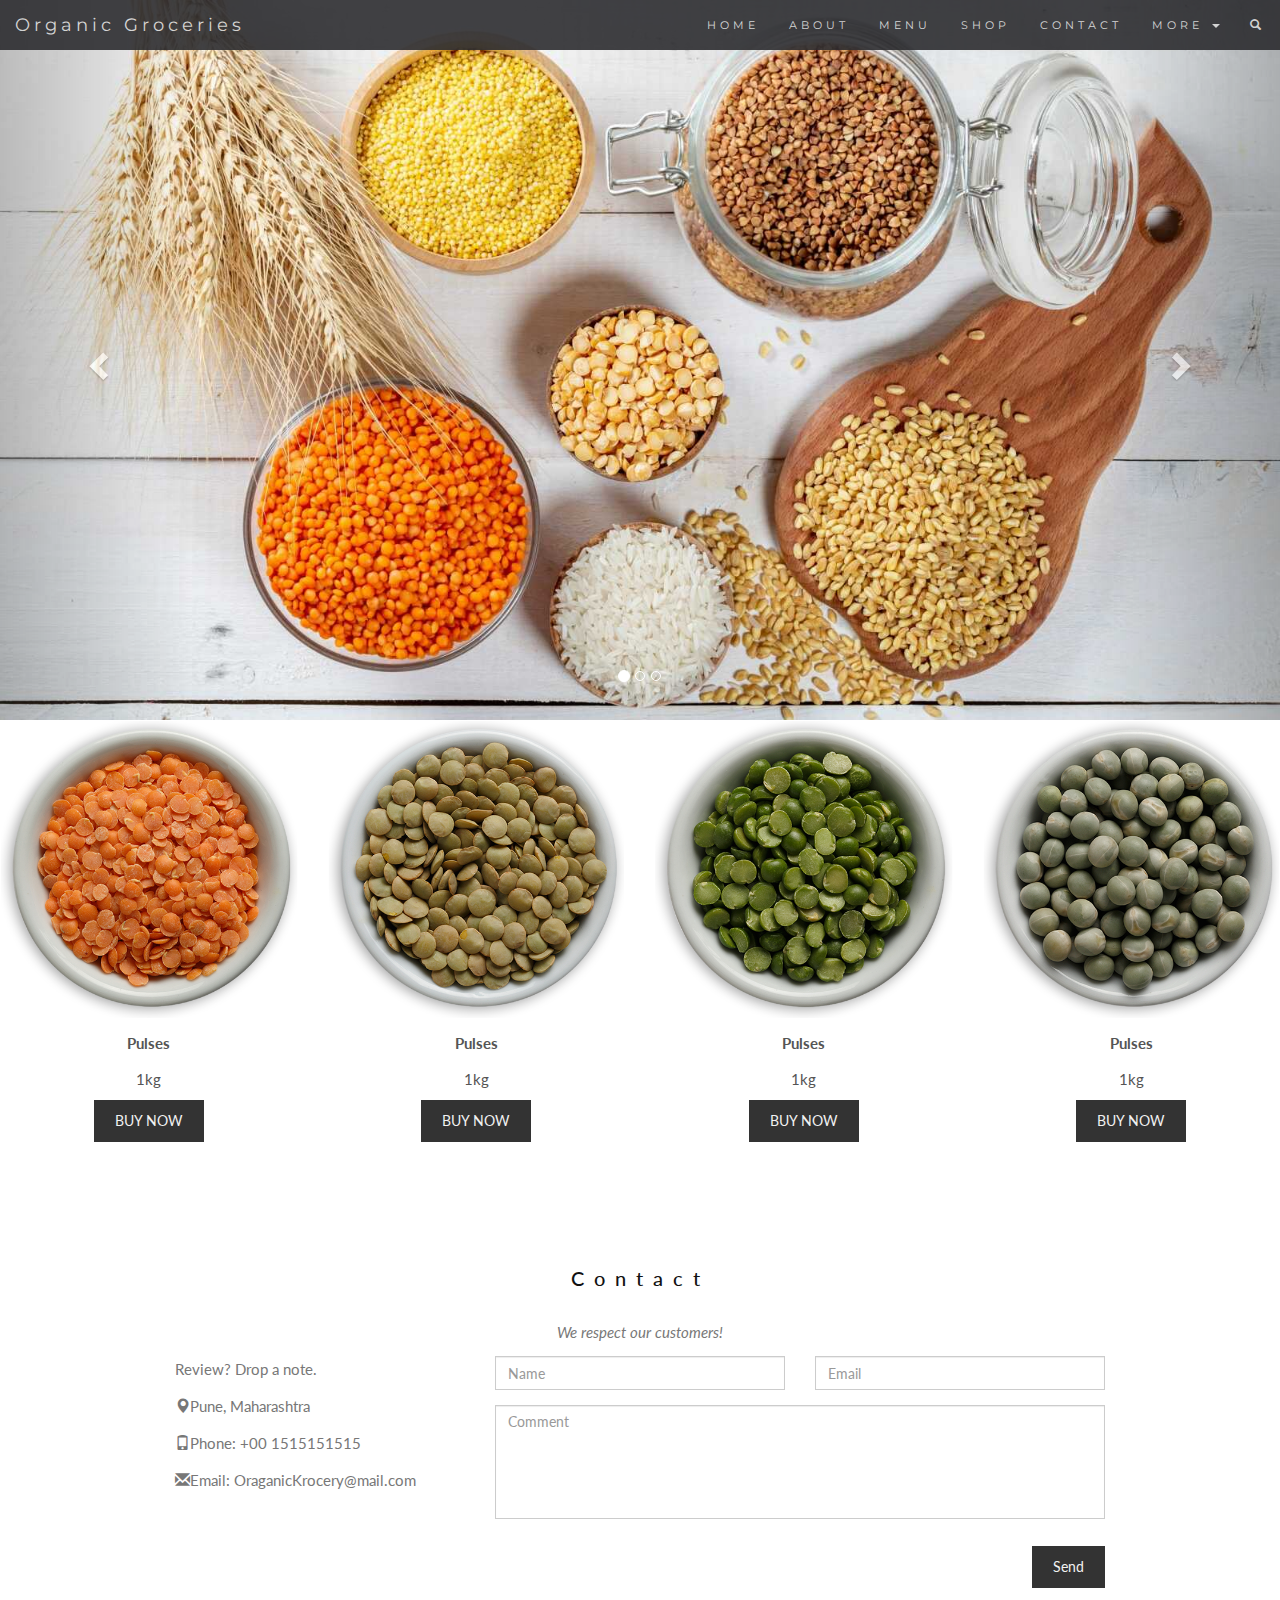
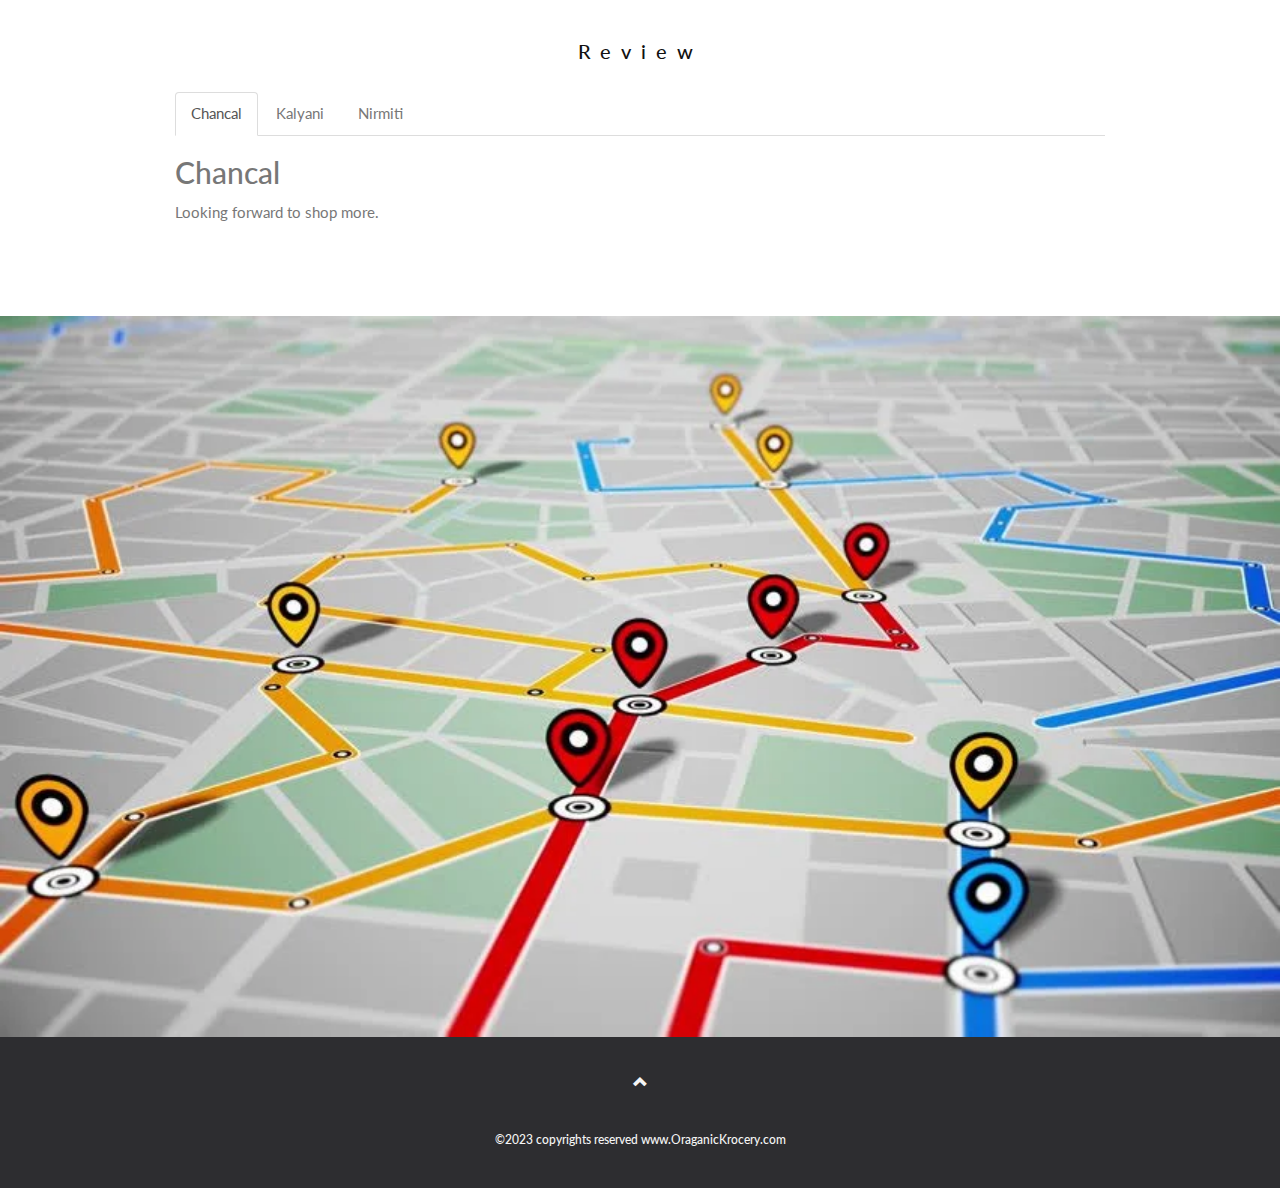
<file: items.html>
<!DOCTYPE html>
<html lang="en">
<head>
  <title>Oraganic Krocery</title>
  <meta charset="utf-8">
  <meta name="viewport" content="width=device-width, initial-scale=1">
  <link rel="stylesheet" href="https://maxcdn.bootstrapcdn.com/bootstrap/3.4.1/css/bootstrap.min.css">
  <link href="https://fonts.googleapis.com/css?family=Lato" rel="stylesheet" type="text/css">
  <link href="https://fonts.googleapis.com/css?family=Montserrat" rel="stylesheet" type="text/css">
  <script src="https://ajax.googleapis.com/ajax/libs/jquery/3.7.1/jquery.min.js"></script>
  <script src="https://maxcdn.bootstrapcdn.com/bootstrap/3.4.1/js/bootstrap.min.js"></script>
  <style>
  body {
    font: 400 15px/1.8 Lato, sans-serif;
    color: #777;
  }
  h3, h4 {
    margin: 10px 0 30px 0;
    letter-spacing: 10px;      
    font-size: 20px;
    color: #111;
  }
  .container {
    padding: 80px 120px;
  }
  .person {
    border: 10px solid transparent;
    margin-bottom: 25px;
    width: 80%;
    height: 80%;
    opacity: 0.7;
  }
  .person:hover {
    border-color: #f1f1f1;
  }
  .carousel-inner img {
    /*-webkit-filter: grayscale(90%);
    filter: grayscale(90%);  make all photos black and white */ 
    width: 100%; /* Set width to 100% */
    margin: auto;
  }
  .carousel-caption h3 {
    color: #fff !important;
  }
  @media (max-width: 600px) {
    .carousel-caption {
      display: none; /* Hide the carousel text when the screen is less than 600 pixels wide */
    }
  }
  .bg-1 {
    background: #2d2d30;
    color: #bdbdbd;
  }
  .bg-1 h3 {color: #fff;}
  .bg-1 p {font-style: italic;}
  .list-group-item:first-child {
    border-top-right-radius: 0;
    border-top-left-radius: 0;
  }
  .list-group-item:last-child {
    border-bottom-right-radius: 0;
    border-bottom-left-radius: 0;
  }
  .thumbnail {
    padding: 0 0 15px 0;
    border: none;
    border-radius: 0;
  }
  .thumbnail p {
    margin-top: 15px;
    color: #555;
  }
  .btn {
    padding: 10px 20px;
    background-color: #333;
    color: #f1f1f1;
    border-radius: 0;
    transition: .2s;
  }
  .btn:hover, .btn:focus {
    border: 1px solid #333;
    background-color: #fff;
    color: #000;
  }
  .modal-header, h4, .close {
    background-color: #333;
    color: #fff !important;
    text-align: center;
    font-size: 30px;
  }
  .modal-header, .modal-body {
    padding: 40px 50px;
  }
  .nav-tabs li a {
    color: #777;
  }
  #googleMap {
    width: 100%;
    height: 400px;
    -webkit-filter: grayscale(100%);
    filter: grayscale(100%);
  }  
  .navbar {
    font-family: Montserrat, sans-serif;
    margin-bottom: 0;
    background-color: #2d2d30;
    border: 0;
    font-size: 11px !important;
    letter-spacing: 4px;
    opacity: 0.9;
  }
  .navbar li a, .navbar .navbar-brand { 
    color: #d5d5d5 !important;
  }
  .navbar-nav li a:hover {
    color: #fff !important;
  }
  .navbar-nav li.active a {
    color: #fff !important;
    background-color: #29292c !important;
  }
  .navbar-default .navbar-toggle {
    border-color: transparent;
  }
  .open .dropdown-toggle {
    color: #fff;
    background-color: #555 !important;
  }
  .dropdown-menu li a {
    color: #000 !important;
  }
  .dropdown-menu li a:hover {
    background-color: red !important;
  }
  footer {
    background-color: #2d2d30;
    color: #f5f5f5;
    padding: 32px;
  }
  footer a {
    color: #f5f5f5;
  }
  footer a:hover {
    color: #777;
    text-decoration: none;
  }  
  .form-control {
    border-radius: 0;
  }
  textarea {
    resize: none;
  }
  </style>
</head>
<body id="myPage" data-spy="scroll" data-target=".navbar" data-offset="50">

<nav class="navbar navbar-default navbar-fixed-top">
  <div class="container-fluid">
    <div class="navbar-header">
      <button type="button" class="navbar-toggle" data-toggle="collapse" data-target="#myNavbar">
        <span class="icon-bar"></span>
        <span class="icon-bar"></span>
        <span class="icon-bar"></span>                        
      </button>
      <a class="navbar-brand" href="#myPage">Organic Groceries</a>
    </div>
    <div class="collapse navbar-collapse" id="myNavbar">
      <ul class="nav navbar-nav navbar-right">
        <li><a href="#myHome">HOME</a></li>
        <li><a href="#about">ABOUT</a></li>
        <li><a href="#pulses">MENU</a></li>
        <li><a href="#shop">SHOP</a></li>
        <li><a href="#contact">CONTACT</a></li>
        <li class="dropdown">
          <a class="dropdown-toggle" data-toggle="dropdown" href="#">MORE
          <span class="caret"></span></a>
          <ul class="dropdown-menu">
            <li><a href="#">Grains</a></li>
            <li><a href="#">Seeds</a></li>
            <li><a href="#">Pulses</a></li>
          </ul>
        </li>
        <li><a href="#"><span class="glyphicon glyphicon-search"></span></a></li>
      </ul>
    </div>
  </div>
</nav>

<div id="myCarousel" class="carousel slide" data-ride="carousel">
    <!-- Indicators -->
    <ol class="carousel-indicators">
      <li data-target="#myCarousel" data-slide-to="0" class="active"></li>
      <li data-target="#myCarousel" data-slide-to="1"></li>
      <li data-target="#myCarousel" data-slide-to="2"></li>
    </ol>

    <!-- Wrapper for slides -->
    <div class="carousel-inner" role="listbox">
      <div class="item active">
        <img src="Grain.jpg" alt="grains" width="255" height="255">
        <div class="carousel-caption">
          <!--<h3>New York</h3>
          <p>The atmosphere in New York is lorem ipsum.</p>-->
        </div>      
      </div>

      <div class="item">
        <img src="Seeds.jpg" alt="seeds" width="255" height="255">
        <div class="carousel-caption">
          <!--<h3>Chicago</h3>
          <p>Thank you, Chicago - A night we won't forget.</p>-->
        </div>      
      </div>
    
      <div class="item">
        <img src="Pulses.jpg" alt="pulses" width="255" height="255">
        <div class="carousel-caption">
          <!--<h3>LA</h3>
          <p>Even though the traffic was a mess, we had the best time playing at Venice Beach!</p>
          --></div>      
      </div>
    </div>

    <!-- Left and right controls -->
    <a class="left carousel-control" href="#myCarousel" role="button" data-slide="prev">
      <span class="glyphicon glyphicon-chevron-left" aria-hidden="true"></span>
      <span class="sr-only">Previous</span>
    </a>
    <a class="right carousel-control" href="#myCarousel" role="button" data-slide="next">
      <span class="glyphicon glyphicon-chevron-right" aria-hidden="true"></span>
      <span class="sr-only">Next</span>
    </a>
</div>

<!-- Container (The Band Section) -->
<!--<div id="band" class="container text-center">
  <h3>About</h3>
  <p><em>Essencial eatables</em></p>
  <p>We have created a organic krocery website.</p>
  <br>
  <div class="row">
    <div class="col-sm-3">
      <p class="text-center"><strong>Grain</strong></p><br>
      <a href="#demo" data-toggle="collapse">
        <img src="Pulse1.png" class="img-circle person" alt="pulse1" width="255" height="255">
      </a>
      <div id="demo" class="collapse">
        <p>Guitarist and Lead Vocalist</p>
        <p>Loves long walks on the beach</p>
        <p>Member since 1988</p>
      </div>
    </div>
    <div class="col-sm-3">
      <p class="text-center"><strong>Pulse</strong></p><br>
      <a href="#demo2" data-toggle="collapse">
        <img src="Pulse2.png" class="img-circle person" alt="Random Name" width="255" height="255">
      </a>
      <div id="demo2" class="collapse">
        <p>Drummer</p>
        <p>Loves drummin'</p>
        <p>Member since 1988</p>
      </div>
    </div>
    <div class="col-sm-3">
      <p class="text-center"><strong>Seed</strong></p><br>
      <a href="#demo3" data-toggle="collapse">
        <img src="Pulse3.png" class="img-circle person" alt="Random Name" width="255" height="255">
      </a>
      <div id="demo3" class="collapse">
        <p>Bass player</p>
        <p>Loves math</p>
        <p>Member since 2005</p>
      </div>
    </div>
    <div class="col-sm-3">
      <p class="text-center"><strong>Seed</strong></p><br>
      <a href="#demo3" data-toggle="collapse">
        <img src="Pulse4.png" class="img-circle person" alt="Random Name" width="255" height="255">
      </a>
      <div id="demo3" class="collapse">
        <p>Grains</p>
        <p>Pulses</p>
        <p>Seeds</p>
      </div>
    </div>
  </div>
</div>-->

<!-- Container (TOUR Section) -->
<!--<div id="tour" class="bg-1">
  <div class="container">
    <h3 class="text-center">Shop now</h3>
    <p class="text-center">Lorem ipsum we'll play you some music.<br> Remember to book your tickets!</p>
    <ul class="list-group">
      <li class="list-group-item">Quantity <span class="label label-danger">Sold Out!</span></li>
      <li class="list-group-item">Quality <span class="label label-danger">Sold Out!</span></li> 
      <li class="list-group-item">November <span class="badge">3</span></li> 
    </ul>-->
    
    <div class="row text-center">
      <div class="col-sm-3">
        <div class="thumbnail">
          <img src="Pulse1.png" alt="pulse" width="400" height="300">
          <p><strong>Pulses</strong></p>
          <p>1kg</p>
          <button class="btn" data-toggle="modal" data-target="#myModal">BUY NOW</button>
        </div>
      </div>
      <div class="col-sm-3">
        <div class="thumbnail" id="pulses">
          <img src="Pulse2.png" alt="pulse" width="400" height="300">
          <p><strong>Pulses</strong></p>
          <p>1kg</p>
          <button class="btn" data-toggle="modal" data-target="#myModal">BUY NOW</button>
        </div>
      </div>
      <div class="col-sm-3">
        <div class="thumbnail" id="pulses">
          <img src="Pulse3.png" alt="pulse" width="400" height="300">
          <p><strong>Pulses</strong></p>
          <p>1kg</p>
          <button class="btn" data-toggle="modal" data-target="#myModal">BUY NOW</button>
        </div>
      </div>
      <div class="col-sm-3" id="pulses">
        <div class="thumbnail">
          <img src="Pulse4.png" alt="pulse" width="400" height="300">
          <p><strong>Pulses</strong></p>
          <p>1kg</p>
          <button class="btn" data-toggle="modal" data-target="#myModal">BUY NOW</button>
        </div>
      </div>
    </div>
  </div>
  
  <!-- Modal -->
  <div class="modal fade" id="myModal" role="dialog">
    <div class="modal-dialog">
    
      <!-- Modal content-->
      <div class="modal-content">
        <div class="modal-header">
          <button type="button" class="close" data-dismiss="modal">×</button>
          <h4><span class="glyphicon glyphicon-lock"></span>SHOP NOW</h4>
        </div>
        <div class="modal-body">
          <form role="form">
            <div class="form-group">
              <label for="psw"><span class="glyphicon glyphicon-shopping-cart"></span>Pulse, 60$ per kg</label>
              <input type="number" class="form-control" id="psw" placeholder="How many?">
            </div>
            <div class="form-group">
              <label for="usrname"><span class="glyphicon glyphicon-user"></span> Send To</label>
              <input type="text" class="form-control" id="usrname" placeholder="Enter email">
            </div>
              <button type="submit" class="btn btn-block">Pay 
                <span class="glyphicon glyphicon-ok"></span>
              </button>
          </form>
        </div>
        <div class="modal-footer">
          <button type="submit" class="btn btn-danger btn-default pull-left" data-dismiss="modal">
            <span class="glyphicon glyphicon-remove"></span> Cancel
          </button>
          <p>Need <a href="#">help?</a></p>
        </div>
      </div>
    </div>
  </div>
</div>

<!-- Container (Contact Section) -->
<div id="contact" class="container">
  <h3 class="text-center">Contact</h3>
  <p class="text-center"><em>We respect our customers!</em></p>

  <div class="row">
    <div class="col-md-4">
      <p>Review? Drop a note.</p>
      <p><span class="glyphicon glyphicon-map-marker"></span>Pune, Maharashtra</p>
      <p><span class="glyphicon glyphicon-phone"></span>Phone: +00 1515151515</p>
      <p><span class="glyphicon glyphicon-envelope"></span>Email: OraganicKrocery@mail.com</p>
    </div>
    <div class="col-md-8">
      <div class="row">
        <div class="col-sm-6 form-group">
          <input class="form-control" id="name" name="name" placeholder="Name" type="text" required>
        </div>
        <div class="col-sm-6 form-group">
          <input class="form-control" id="email" name="email" placeholder="Email" type="email" required>
        </div>
      </div>
      <textarea class="form-control" id="comments" name="comments" placeholder="Comment" rows="5"></textarea>
      <br>
      <div class="row">
        <div class="col-md-12 form-group">
          <button class="btn pull-right" type="submit">Send</button>
        </div>
      </div>
    </div>
  </div>
  <br>
  <h3 class="text-center">Review</h3>  
  <ul class="nav nav-tabs">
    <li class="active"><a data-toggle="tab" href="#home">Chancal</a></li>
    <li><a data-toggle="tab" href="#menu1">Kalyani</a></li>
    <li><a data-toggle="tab" href="#menu2">Nirmiti</a></li>
  </ul>

  <div class="tab-content">
    <div id="home" class="tab-pane fade in active">
      <h2>Chancal</h2>
      <p>Looking forward to shop more.</p>
    </div>
    <div id="menu1" class="tab-pane fade">
      <h2>Kalyani</h2>
      <p>Always a pleasure shop here!</p>
    </div>
    <div id="menu2" class="tab-pane fade">
      <h2>Nirmiti</h2>
      <p>Enjoyed shopping here.</p>
    </div>
  </div>
</div>

<!-- Image of location/map -->
<img src="map.webp" class="img-responsive" style="width:100%">

<!-- Footer -->
<footer class="text-center">  
  <a class="up-arrow" href="#myPage" data-toggle="tooltip" title="TO TOP">
    <span class="glyphicon glyphicon-chevron-up"></span>
  </a><br><br>
  <h6>©2023 copyrights reserved<a href="https://www.OraganicKrocery.com" data-toggle="tooltip" title="Visit Again">
    www.OraganicKrocery.com</a></h6> 
</footer>

</body>
</html>
</file>
